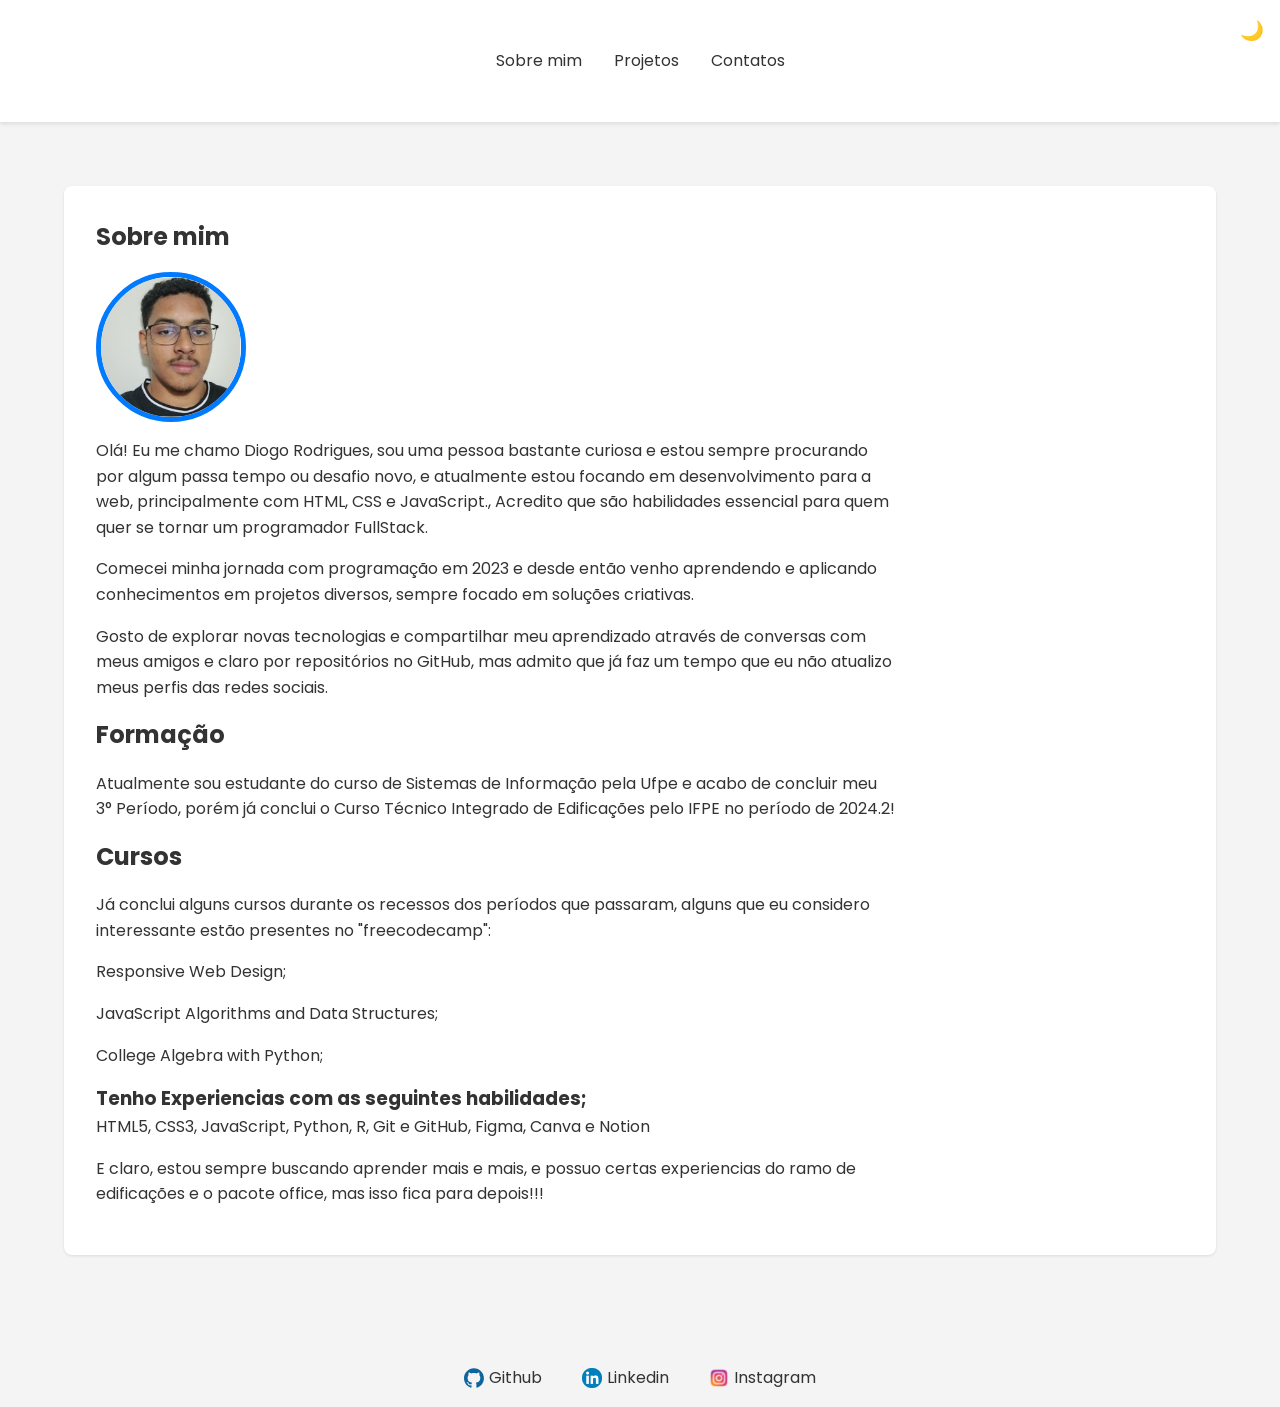
<file: index.html>
<!DOCTYPE html>
<html lang="pt-BR">
<head>
  <meta charset="UTF-8">
  <meta name="viewport" content="width=device-width, initial-scale=1.0">
  <title>Portfolio - Sobre Mim</title> <link rel="stylesheet" href="styles.css">
  <link rel="preconnect" href="https://fonts.googleapis.com"> <link rel="preconnect" href="https://fonts.gstatic.com" crossorigin> <link href="https://fonts.googleapis.com/css2?family=Poppins:ital,wght@0,100;0,200;0,300;0,400;0,500;0,600;0,700;0,800;0,900;1,100;1,200;1,300;1,400;1,500;1,600;1,700;1,800;1,900&display=swap" rel="stylesheet"> </head>
<body>

  <input type="checkbox" id="theme-switch" hidden>
  <label for="theme-switch" class="theme-toggle-label" aria-label="Alternar tema"></label>

  <div class="page-content-wrapper">
    <header>
      <div class="container">
        <nav>
          <ul class="nav-bar">
            <li><a href="./index.html">Sobre mim</a></li>
            <li><a href="./projetos.html">Projetos</a></li>
            <li><a href="./contatos.html">Contatos</a></li>
          </ul>
        </nav>
      </div>
    </header>

    <main class="container">
      <section id="sobre">
        <h2>Sobre mim</h2>
        <img src="./assets/my_profile_photo.png" alt="Foto de perfil" class="profile-photo">
        <p>Olá! Eu me chamo Diogo Rodrigues, sou uma pessoa bastante curiosa e estou sempre procurando por algum passa tempo ou desafio novo, e atualmente estou focando em desenvolvimento para a web, principalmente com HTML, CSS e JavaScript., Acredito que são habilidades essencial para quem quer se tornar um programador FullStack.</p>
        <p>Comecei minha jornada com programação em 2023 e desde então venho aprendendo e aplicando conhecimentos em projetos diversos, sempre focado em soluções criativas.</p>
        <p>Gosto de explorar novas tecnologias e compartilhar meu aprendizado através de conversas com meus amigos e claro por repositórios no GitHub, mas admito que já faz um tempo que eu não atualizo meus perfis das redes sociais.</p>
        <h2>Formação</h2>
            <p>Atualmente sou estudante do curso de Sistemas de Informação pela Ufpe e acabo de concluir meu 3° Período, porém já conclui o Curso Técnico Integrado de Edificações pelo IFPE no período de 2024.2!</p>
        <h2>Cursos</h2>
            <p>Já conclui alguns cursos durante os recessos dos períodos que passaram, alguns que eu considero interessante estão presentes no "freecodecamp":</p>
            <p>Responsive Web Design;
              <p>JavaScript Algorithms and Data Structures;
              <p>College Algebra with Python;
              <p></p>
              <h3>Tenho Experiencias com as seguintes habilidades;</h3>
              <p>HTML5, CSS3, JavaScript, Python, R, Git e GitHub, Figma, Canva e Notion</p>
              <p>E claro, estou sempre buscando aprender mais e mais, e possuo certas experiencias do ramo de edificações e o pacote office, mas isso fica para depois!!!</p>
      </section>

      </main>

    <footer>
        <div>
             <a href="https://github.com/Monkius-Maximus" target="_blank">
                 <img src="./assets/github_icon.svg" alt="github icon">
                 Github
             </a>
         </div>
         <div>
             <a href="https://www.linkedin.com/in/diogo-da-silva-rodrigues-949220327/" target="_blank"> 
              <img src="./assets/LinkedIn_icon.svg" alt="linkedin icon">
                 Linkedin
             </a>
         </div>
          <div>
             <a href="https://instagram.com/diogorodrigues.py" target="_blank"> 
              <img src="./assets/instagram_icon.svg" alt="instagram icon">
                 Instagram
             </a>
         </div>
    </footer>

  </div> </body>
</html>
</file>
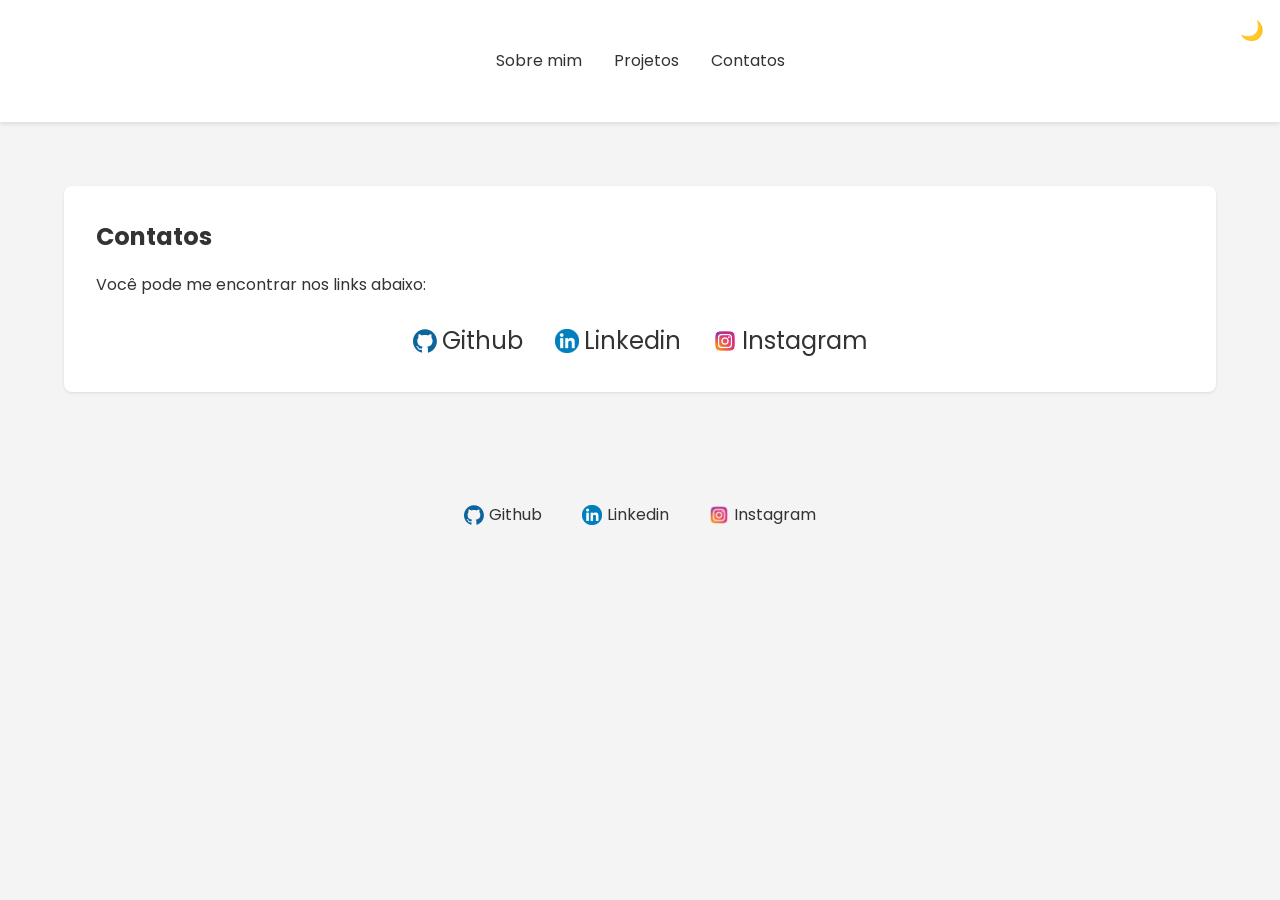
<file: contatos.html>
<!DOCTYPE html>
<html lang="pt-BR">
<head>
  <meta charset="UTF-8">
  <meta name="viewport" content="width=device-width, initial-scale=1.0">
  <title>Portfolio - Contatos</title> <link rel="stylesheet" href="styles.css">
  <link rel="preconnect" href="https://fonts.googleapis.com">
   <link rel="preconnect" href="https://fonts.gstatic.com" crossorigin>
   <link href="https://fonts.googleapis.com/css2?family=Poppins:ital,wght@0,100;0,200;0,300;0,400;0,500;0,600;0,700;0,800;0,900;1,100;1,200;1,300;1,400;1,500;1,600;1,700;1,800;1,900&display=swap" rel="stylesheet">
</head>
<body>

  <input type="checkbox" id="theme-switch" hidden>
  <label for="theme-switch" class="theme-toggle-label" aria-label="Alternar tema"></label>

  <div class="page-content-wrapper">
    <header>
      <div class="container">
        <nav>
          <ul class="nav-bar">
            <li><a href="./index.html">Sobre mim</a></li>
            <li><a href="./projetos.html">Projetos</a></li>
            <li><a href="./contatos.html">Contatos</a></li>
          </ul>
        </nav>
      </div>
    </header>

    <main class="container">
      <section id="contatos">
        <h2>Contatos</h2>
         <p>Você pode me encontrar nos links abaixo:</p> <div class="contatos-lista">
             <div>
                 <a href="https://github.com/Monkius-Maximus" target="_blank">
                     <img src="./assets/github_icon.svg" alt="github icon">
                     Github
                 </a>
             </div>
             <div>
                 <a href="https://www.linkedin.com/in/diogo-da-silva-rodrigues-949220327/" target="_blank"> 
                    <img src="./assets/LinkedIn_icon.svg" alt="linkedin icon">
                     Linkedin
                 </a>
             </div>
              <div>
                 <a href="https://instagram.com/diogorodrigues.py" target="_blank"> 
                    <img src="./assets/instagram_icon.svg" alt="instagram icon">
                     Instagram
                 </a>
             </div>
         </div>
       </section>

      </main>

    <footer>
        <div>
             <a href="https://github.com/Monkius-Maximus" target="_blank">
                 <img src="./assets/github_icon.svg" alt="github icon">
                 Github
             </a>
         </div>
         <div>
             <a href="https://www.linkedin.com/in/diogo-da-silva-rodrigues-949220327/" target="_blank"> 
                 <img src="./assets/LinkedIn_icon.svg" alt="linkedin icon">
                 Linkedin
             </a>
         </div>
          <div>
             <a href="https://instagram.com/diogorodrigues.py" target="_blank"> 
                 <img src="./assets/instagram_icon.svg" alt="instagram icon">
                 Instagram
             </a>
         </div>
    </footer>

  </div> </body>
</html>
</file>
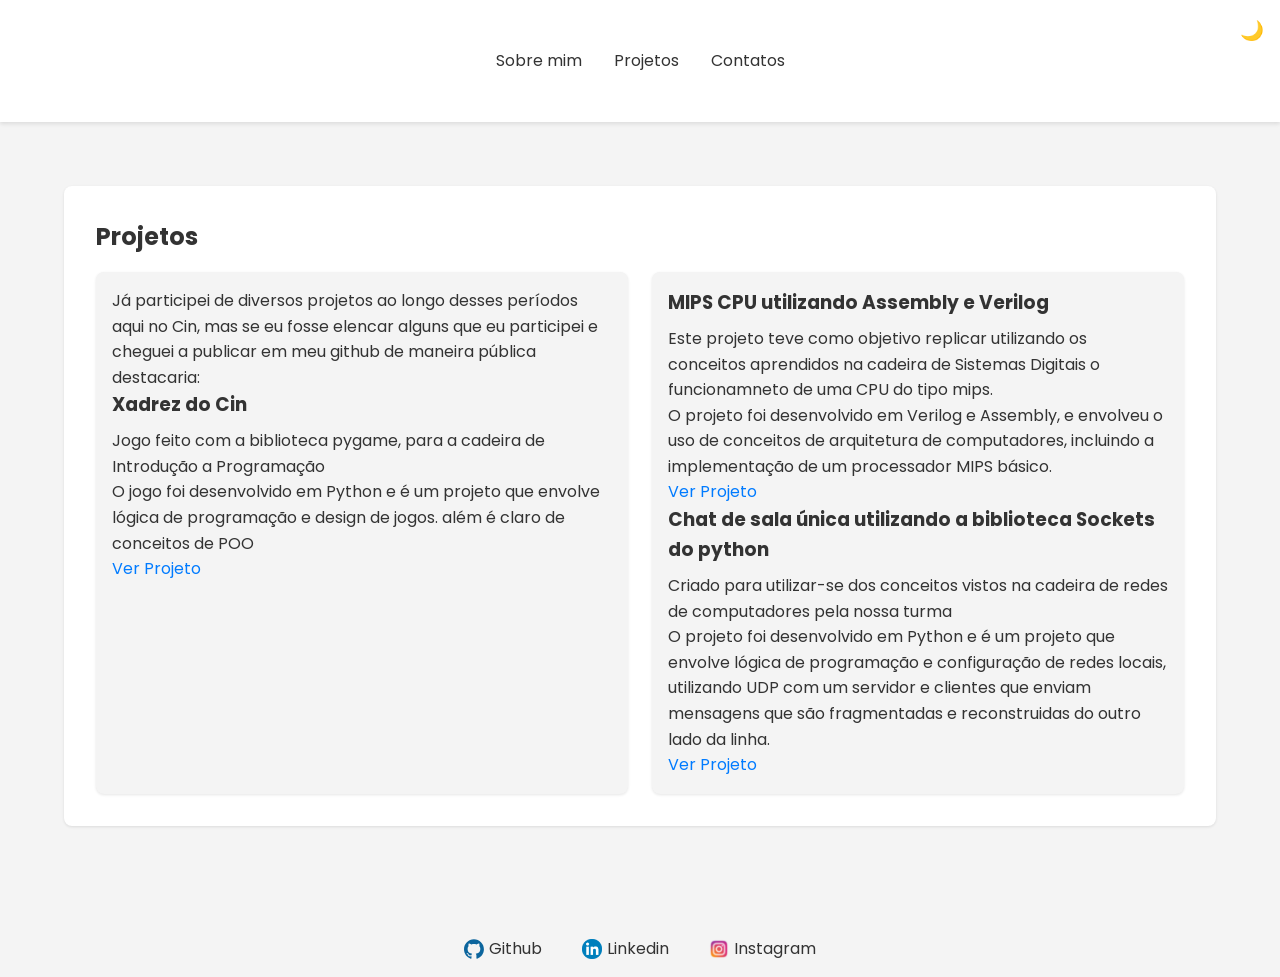
<file: projetos.html>
<!DOCTYPE html>
<html lang="pt-BR">
<head>
  <meta charset="UTF-8">
  <meta name="viewport" content="width=device-width, initial-scale=1.0">
  <title>Portfolio - Projetos</title> <link rel="stylesheet" href="styles.css">
  <link rel="preconnect" href="https://fonts.googleapis.com">
   <link rel="preconnect" href="https://fonts.gstatic.com" crossorigin>
   <link href="https://fonts.googleapis.com/css2?family=Poppins:ital,wght@0,100;0,200;0,300;0,400;0,500;0,600;0,700;0,800;0,900;1,100;1,200;1,300;1,400;1,500;1,600;1,700;1,800;1,900&display=swap" rel="stylesheet">
</head>
<body>

  <input type="checkbox" id="theme-switch" hidden>
  <label for="theme-switch" class="theme-toggle-label" aria-label="Alternar tema"></label>

  <div class="page-content-wrapper">
    <header>
      <div class="container">
        <nav>
          <ul class="nav-bar">
            <li><a href="./index.html">Sobre mim</a></li>
            <li><a href="./projetos.html">Projetos</a></li>
            <li><a href="./contatos.html">Contatos</a></li>
          </ul>
        </nav>
      </div>
    </header>

    <main class="container">
      <section id="projetos">
        <h2>Projetos</h2>
        <div class="projeto-lista">
            <div class="projeto">
                <p>Já participei de diversos projetos ao longo desses períodos aqui no Cin, mas se eu fosse elencar alguns que eu participei e cheguei a publicar em meu github de maneira pública destacaria:</p>
                <h3>Xadrez do Cin</h3>
                <p>Jogo feito com a biblioteca pygame, para a cadeira de Introdução a Programação</p>
                <p>O jogo foi desenvolvido em Python e é um projeto que envolve lógica de programação e design de jogos. além é claro de conceitos de POO</p>
                <a href="https://github.com/Monkius-Maximus/Projeto-IP-2024.2">Ver Projeto</a>
            </div>
             <div class="projeto">
                <h3>MIPS CPU utilizando Assembly e Verilog</h3>
                <p>Este projeto teve como objetivo replicar utilizando os conceitos aprendidos na cadeira de Sistemas Digitais o funcionamneto de uma CPU do tipo mips.</p>
                <p>O projeto foi desenvolvido em Verilog e Assembly, e envolveu o uso de conceitos de arquitetura de computadores, incluindo a implementação de um processador MIPS básico.</p>
                <a href="https://github.com/Monkius-Maximus/Projeto-SD-2024.2">Ver Projeto</a>
                
                <h3>Chat de sala única utilizando a biblioteca Sockets do python</h3>
                <p>Criado para utilizar-se dos conceitos vistos na cadeira de redes de computadores pela nossa turma</p>
                <p>O projeto foi desenvolvido em Python e é um projeto que envolve lógica de programação e configuração de redes locais, utilizando UDP com um servidor e clientes que enviam mensagens que são fragmentadas e reconstruidas do outro lado da linha.</p>
                <a href="https://github.com/amosantana/Projeto-Redes---IF975">Ver Projeto</a>
            </div>
            </div>
      </section>

      </main>

    <footer>
        <div>
             <a href="https://github.com/Monkius-Maximus" target="_blank">
                 <img src="./assets/github_icon.svg" alt="github icon">
                 Github
             </a>
         </div>
         <div>
             <a href="https://www.linkedin.com/in/diogo-da-silva-rodrigues-949220327/" target="_blank"> 
                <img src="./assets/LinkedIn_icon.svg" alt="linkedin icon">
                 Linkedin
             </a>
         </div>
          <div>
             <a href="https://instagram.com/diogorodrigues.py" target="_blank"> 
                <img src="./assets/instagram_icon.svg" alt="instagram icon">
                 Instagram
             </a>
         </div>
    </footer>

  </div> </body>
</html>
</file>
<file: styles.css>
/* Variáveis de Cores (Tema Claro Padrão) */
:root {
    --bg: #f4f4f4; /* Cor de fundo principal (claro) */
    --text: #333; /* Cor do texto principal (claro) */
    --primary: #007BFF; /* Cor primária para links, bordas, etc. (azul) */
    --section-bg: #fff; /* Cor de fundo para seções (branco) */
    --shadow: rgba(0,0,0,0.1); /* Sombra leve */
  }
  
  /* Redefine as variáveis para o Tema Escuro */
  /* Isso acontece quando o input com id 'theme-switch' está marcado (:checked) */
  /* e afeta a div com classe 'page-content-wrapper' (irmão seguinte) */
  #theme-switch:checked ~ .page-content-wrapper {
    --bg: #161616; /* Cor de fundo principal (escuro) */
    --text: #f4f4f4; /* Cor do texto principal (escuro) */
    --primary: #4e9cff; /* Cor primária (azul mais claro para tema escuro) */
    --section-bg: #1e1e1e; /* Cor de fundo para seções (escuro) */
    --shadow: rgba(0,0,0,0.5); /* Sombra mais escura */
  }
  
  /* Reset + Body + Wrapper Principal */
  * { margin: 0; padding: 0; box-sizing: border-box; }
  
  body {
    font-family: 'Poppins', sans-serif;
    line-height: 1.6;
    /* O background e color do body inicial podem ser os do tema claro,
       mas a div wrapper vai garantir a aplicação das variáveis */
    background: var(--bg);
    color: var(--text);
  }
  
  /* A div que envolve o conteúdo principal herda ou usa as variáveis redefinidas */
  .page-content-wrapper {
      background: var(--bg); /* Aplica a cor de fundo principal */
      color: var(--text); /* Aplica a cor do texto principal */
      /* Garante que todo o conteúdo dentro herde essas cores */
  }
  
  a { text-decoration: none; color: var(--text); } /* Cor dos links (varia com o tema) */
  img { max-width: 100%; display: block; } /* Imagens responsivas */
  li { list-style-type: none; } /* Remove marcadores de lista */
  
  /* Container */
  .container {
    width: 90%;
    max-width: 1200px;
    margin: auto;
    padding: 2rem 0;
  }
  
  /* Estilo do Label/Botão Alternador de Tema (Puro CSS) */
  #theme-switch {
    display: none; /* Esconde o input checkbox */
  }
  
  .theme-toggle-label {
    position: absolute; /* Posiciona o label no cabeçalho */
    top: 1rem;
    right: 1rem;
    font-size: 1.2rem;
    cursor: pointer;
    z-index: 10; /* Garante que esteja acima de outros elementos */
    /* Você pode adicionar padding, background ou border se quiser que pareça mais um botão */
  }
  
  /* Ícone do Label: Usa pseudo-elemento ::before para mostrar 🌙 ou ☀️ */
  .theme-toggle-label::before {
      content: '🌙'; /* Ícone padrão (tema claro) */
  }
  
  #theme-switch:checked + .theme-toggle-label::before {
      content: '☀️'; /* Ícone quando marcado (tema escuro) */
  }
  
  
  /* Header + Nav */
  header {
    background: var(--section-bg); /* Fundo do cabeçalho (varia com o tema) */
    padding: 1rem 0;
    box-shadow: 0 2px 4px var(--shadow); /* Sombra do cabeçalho (varia) */
    margin-bottom: 2rem;
    position: relative; /* Necessário para posicionar o label/toggle absolutamente */
  }
  
  .nav-bar {
    display: flex;
    justify-content: center;
    list-style: none;
  }
  .nav-bar li { margin: 0 1rem; }
  .nav-bar a:hover { color: var(--primary); } /* Cor do link hover (varia) */
  
  /* Sections */
  section {
    background: var(--section-bg); /* Fundo das seções (varia) */
    padding: 2rem;
    margin-bottom: 2rem;
    border-radius: 8px;
    box-shadow: 0 1px 3px var(--shadow); /* Sombra das seções (varia) */
  }
  
  /* Sobre mim */
  #sobre h2 { margin-bottom: 1rem; }
  #sobre p { max-width: 800px; margin-bottom: 1rem; }
  .profile-photo {
    border-radius: 50%;
    width: 150px;
    margin-bottom: 1rem;
    border: 5px solid var(--primary); /* Borda com cor primária (varia) */
  }
  
  /* Projetos */
  #projetos h2 { margin-bottom: 1rem; }
  .projeto-lista {
    display: grid;
    grid-template-columns: repeat(auto-fit, minmax(280px, 1fr));
    gap: 1.5rem;
  }
  .projeto {
    background: var(--bg); /* Fundo do item de projeto (varia) */
    padding: 1rem;
    border-radius: 8px;
    /* Adicione shadow se quiser sombra nos itens de projeto */
     box-shadow: 0 1px 3px var(--shadow);
  }
  .projeto h3 { margin-bottom: 0.5rem; }
  .projeto a { color: var(--primary); } /* Link do projeto (varia) */
  
  /* Contatos */
  #contatos h2 { margin-bottom: 1rem; }
  .contatos-lista {
    display: flex;
    justify-content: center;
    gap: 2rem;
    /* Adicione margem se necessário para separar da borda da seção */
    margin-top: 1.5rem;
  }
  .contatos-lista a {
      font-size: 1.5rem;
      /* Garante que o link seja um flex container para alinhar ícone e texto */
      display: flex;
      align-items: center;
      gap: 5px; /* Espaço entre ícone e texto */
      color: var(--text); /* Cor do link de contato (varia) */
  }
  /* Estilo específico para ícones dentro da lista de contatos na seção */
  #contatos .contatos-lista img {
      width: 24px; /* Tamanho maior para ícones na seção de contatos */
      height: auto;
      /* Remova padding-left se usar gap no a */
      padding-left: 0;
  }
  
  
  /* Footer */
  footer {
    text-align: center;
    padding: 1rem 0;
    color: var(--text); /* Cor do texto do rodapé (varia) */
  
    /* Styles para os itens do footer (links/divs) */
    display: flex;
    justify-content: center;
    margin-top: 30px; /* Espaço acima do footer */
  }
  
  footer div {
    padding: 0 20px; /* Espaçamento horizontal entre os itens do rodapé */
     /* Remove padding vertical se não for necessário */
  }
  
  footer a {
      display: flex; /* Links do footer são flex containers */
      align-items: center; /* Alinha ícone e texto verticalmente */
      gap: 5px; /* Espaço entre ícone e texto */
      color: var(--text); /* Cor do link do rodapé (varia) */
  }
  
  /* Estilo CORRIGIDO para o tamanho das imagens no Rodapé */
  footer img {
    width: 20px; /* Define a largura CORRETA das imagens no rodapé */
    height: auto; /* Mantém a proporção */
    padding-left: 0; /* Removido padding-left se usar gap no a */
  }
  
  
  /* Responsividade */
  /* Adaptação para telas menores */
  @media (max-width: 600px) {
      /* Ajustes no cabeçalho e navegação */
      header .container {
          flex-direction: column; /* Itens do cabeçalho em coluna */
          align-items: center; /* Centraliza itens do cabeçalho */
          padding-top: 2.5rem; /* Espaço extra para o toggle */
      }
      .nav-bar {
          flex-direction: column; /* Itens da navegação em coluna */
          padding-right: 0; /* Remove padding */
          align-items: center; /* Centraliza itens da navegação */
          margin-top: 1rem; /* Espaço entre nav e toggle/logo */
      }
      .nav-bar li {
          margin: 0.5rem 0; /* Espaço vertical entre links na nav */
      }
  
      /* Posiciona o toggle no topo em telas menores */
      .theme-toggle-label {
          position: absolute;
          top: 0.5rem; /* Posição no topo */
          right: 0.5rem; /* Posição na direita */
           font-size: 1.5rem; /* Ícone um pouco maior */
      }
  
  
      /* Contatos em coluna em telas menores */
      #contatos .contatos-lista {
          flex-direction: column;
          align-items: center;
          gap: 1rem; /* Espaço entre links de contato */
      }
  
      /* Footer em coluna em telas menores */
      footer {
          flex-direction: column;
          gap: 1rem; /* Espaço vertical entre os itens do footer */
          margin-top: 40px; /* Espaço acima do footer */
      }
      footer div {
          padding: 0; /* Remove padding horizontal no footer em coluna */
      }
  }
</file>
